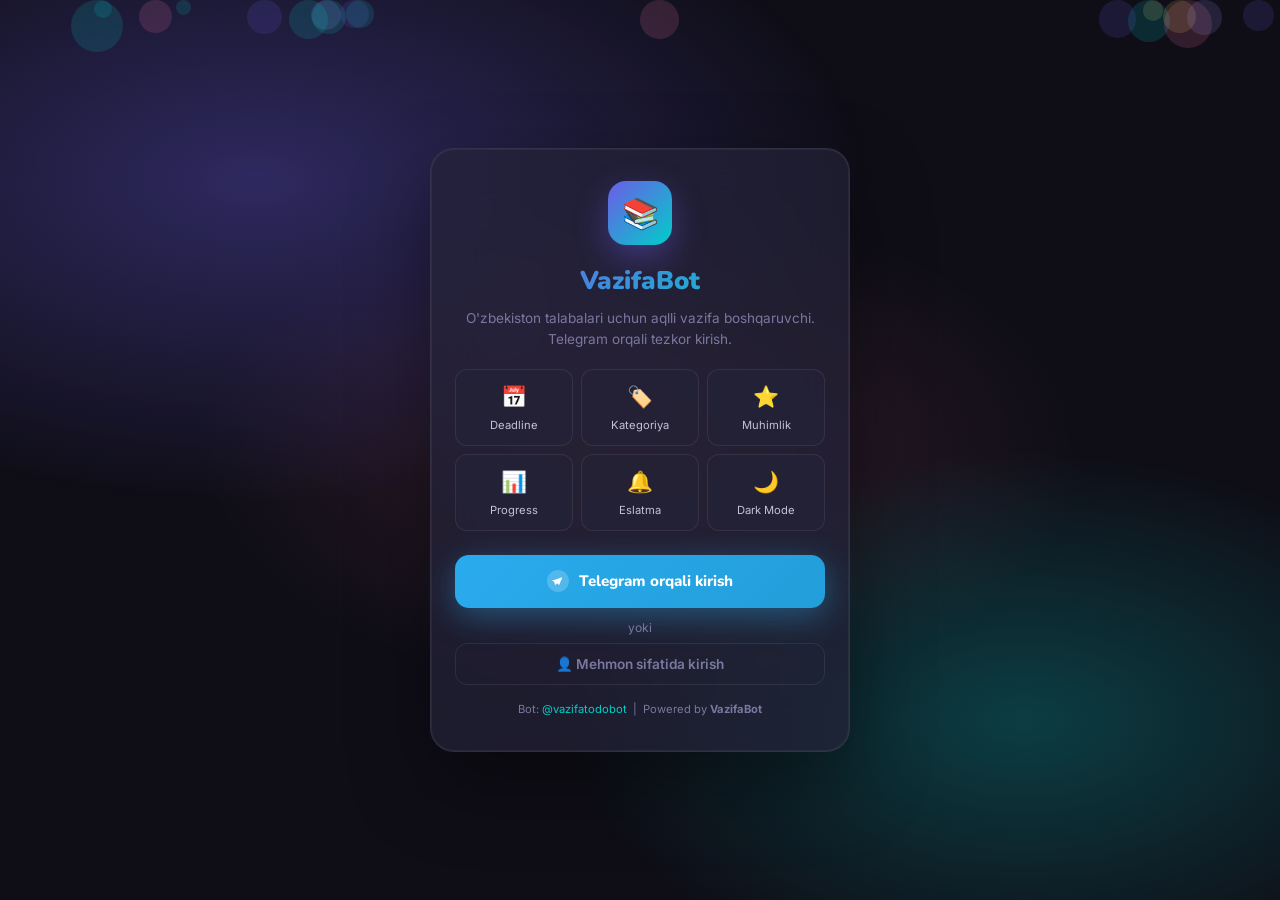
<file: index.html>
<!DOCTYPE html>
<html lang="uz">
<head>
  <meta charset="UTF-8" />
  <meta name="viewport" content="width=device-width, initial-scale=1.0, maximum-scale=1.0, user-scalable=no" />
  <title>VazifaBot – Talaba To-Do List</title>
  <meta name="description" content="O'zbekiston talabalari uchun aqlli vazifa boshqaruvchi. Telegram orqali kiring va vazifalaringizni boshqaring." />
  <link rel="preconnect" href="https://fonts.googleapis.com" />
  <link rel="preconnect" href="https://fonts.gstatic.com" crossorigin />
  <link href="https://fonts.googleapis.com/css2?family=Inter:wght@300;400;500;600;700;800&family=Nunito:wght@400;600;700;800;900&display=swap" rel="stylesheet" />
  <!-- Telegram WebApp SDK -->
  <script src="https://telegram.org/js/telegram-web-app.js"></script>
  <link rel="stylesheet" href="style.css" />
  <style>
    /* ---- LOGIN PAGE SPECIFIC ---- */
    body.login-page {
      min-height: 100vh;
      min-height: 100dvh;
      display: flex;
      align-items: center;
      justify-content: center;
      background: var(--bg-main);
      position: relative;
      overflow-x: hidden;
      overflow-y: auto;
      padding: 16px;
    }
    body.login-page::before {
      content: '';
      position: fixed;
      inset: 0;
      background:
        radial-gradient(ellipse 80% 60% at 20% 20%, rgba(108,92,231,0.35) 0%, transparent 60%),
        radial-gradient(ellipse 60% 50% at 80% 80%, rgba(0,206,201,0.25) 0%, transparent 60%),
        radial-gradient(ellipse 50% 40% at 50% 50%, rgba(253,121,168,0.15) 0%, transparent 70%);
      pointer-events: none;
      z-index: 0;
    }

    .floating-particles {
      position: fixed;
      inset: 0;
      pointer-events: none;
      z-index: 0;
      overflow: hidden;
    }
    .particle {
      position: absolute;
      border-radius: 50%;
      opacity: 0.15;
      animation: floatUp linear infinite;
    }

    @keyframes floatUp {
      0%   { transform: translateY(100vh) scale(0); opacity: 0; }
      10%  { opacity: 0.15; }
      90%  { opacity: 0.1; }
      100% { transform: translateY(-10vh) scale(1); opacity: 0; }
    }

    .login-card {
      position: relative;
      z-index: 1;
      background: var(--glass-bg);
      backdrop-filter: blur(24px);
      -webkit-backdrop-filter: blur(24px);
      border: 1px solid var(--glass-border);
      border-radius: 24px;
      padding: 32px 24px;
      width: 100%;
      max-width: 420px;
      text-align: center;
      box-shadow: 0 32px 80px rgba(0,0,0,0.4), 0 0 0 1px rgba(255,255,255,0.05) inset;
      animation: cardIn 0.8s cubic-bezier(0.34, 1.56, 0.64, 1) both;
    }

    @keyframes cardIn {
      from { opacity: 0; transform: translateY(40px) scale(0.95); }
      to   { opacity: 1; transform: translateY(0) scale(1); }
    }

    .login-logo {
      width: 64px;
      height: 64px;
      border-radius: 18px;
      background: linear-gradient(135deg, var(--primary), var(--accent));
      display: flex;
      align-items: center;
      justify-content: center;
      font-size: 30px;
      margin: 0 auto 16px;
      box-shadow: 0 12px 32px rgba(108,92,231,0.4);
      animation: logoPulse 3s ease-in-out infinite;
    }
    @keyframes logoPulse {
      0%,100% { box-shadow: 0 12px 32px rgba(108,92,231,0.4); }
      50%      { box-shadow: 0 12px 48px rgba(108,92,231,0.7); }
    }

    .login-title {
      font-family: 'Nunito', sans-serif;
      font-size: 1.6rem;
      font-weight: 900;
      background: linear-gradient(135deg, var(--primary), var(--accent));
      -webkit-background-clip: text;
      -webkit-text-fill-color: transparent;
      background-clip: text;
      margin-bottom: 6px;
    }
    .login-subtitle {
      color: var(--text-muted);
      font-size: 0.85rem;
      line-height: 1.5;
      margin-bottom: 20px;
    }

    .features-grid {
      display: grid;
      grid-template-columns: 1fr 1fr 1fr;
      gap: 8px;
      margin-bottom: 24px;
    }
    .feature-item {
      background: var(--glass-bg);
      border: 1px solid var(--glass-border);
      border-radius: 12px;
      padding: 10px 6px;
      font-size: 0.7rem;
      color: var(--text-secondary);
      display: flex;
      flex-direction: column;
      align-items: center;
      gap: 4px;
      text-align: center;
      transition: all 0.3s ease;
    }
    .feature-item:hover {
      border-color: var(--primary);
      color: var(--text-primary);
      transform: translateY(-2px);
    }
    .feature-icon { font-size: 1.3rem; }

    .telegram-btn {
      display: flex;
      align-items: center;
      justify-content: center;
      gap: 10px;
      width: 100%;
      padding: 14px 24px;
      background: linear-gradient(135deg, #2AABEE, #229ED9);
      color: white;
      font-family: 'Nunito', sans-serif;
      font-size: 0.95rem;
      font-weight: 800;
      border: none;
      border-radius: 14px;
      cursor: pointer;
      text-decoration: none;
      transition: all 0.3s cubic-bezier(0.34, 1.56, 0.64, 1);
      box-shadow: 0 8px 32px rgba(42,171,238,0.4);
      margin-bottom: 10px;
    }
    .telegram-btn:hover {
      transform: translateY(-3px) scale(1.02);
      box-shadow: 0 16px 48px rgba(42,171,238,0.5);
    }
    .telegram-btn:active { transform: scale(0.98); }

    .telegram-icon {
      width: 22px;
      height: 22px;
    }

    .demo-btn {
      display: flex;
      align-items: center;
      justify-content: center;
      gap: 8px;
      width: 100%;
      padding: 12px 20px;
      background: transparent;
      color: var(--text-muted);
      font-size: 0.85rem;
      font-weight: 600;
      border: 1px solid var(--glass-border);
      border-radius: 12px;
      cursor: pointer;
      transition: all 0.3s ease;
    }
    .demo-btn:hover {
      border-color: var(--primary);
      color: var(--primary);
      background: rgba(108,92,231,0.1);
    }

    .already-logged {
      display: none;
      flex-direction: column;
      align-items: center;
      gap: 10px;
    }
    .user-avatar {
      width: 56px;
      height: 56px;
      border-radius: 50%;
      background: linear-gradient(135deg, var(--primary), var(--accent));
      display: flex;
      align-items: center;
      justify-content: center;
      font-size: 1.5rem;
      font-weight: 800;
      color: white;
      margin: 0 auto 6px;
    }
    .welcome-text {
      font-size: 1rem;
      font-weight: 700;
      color: var(--text-primary);
    }
    .enter-btn {
      display: flex;
      align-items: center;
      justify-content: center;
      gap: 10px;
      width: 100%;
      padding: 14px 24px;
      background: linear-gradient(135deg, var(--primary), var(--accent));
      color: white;
      font-family: 'Nunito', sans-serif;
      font-size: 0.95rem;
      font-weight: 800;
      border: none;
      border-radius: 14px;
      cursor: pointer;
      transition: all 0.3s cubic-bezier(0.34, 1.56, 0.64, 1);
      box-shadow: 0 8px 32px rgba(108,92,231,0.4);
    }
    .enter-btn:hover {
      transform: translateY(-3px) scale(1.02);
      box-shadow: 0 16px 48px rgba(108,92,231,0.5);
    }

    .divider {
      text-align: center;
      color: var(--text-muted);
      font-size: 0.75rem;
      margin: 6px 0;
    }

    .footer-text {
      margin-top: 16px;
      font-size: 0.7rem;
      color: var(--text-muted);
    }
    .footer-text a { color: var(--accent); text-decoration: none; }

    /* Auto-login loading state */
    .auto-login-state {
      display: none;
      flex-direction: column;
      align-items: center;
      gap: 16px;
      padding: 20px 0;
    }
    .auto-login-state.show { display: flex; }
    .spinner {
      width: 48px; height: 48px;
      border: 4px solid var(--glass-border);
      border-top-color: var(--primary);
      border-radius: 50%;
      animation: spin 0.8s linear infinite;
    }
    @keyframes spin { to { transform: rotate(360deg); } }
    .auto-login-text {
      font-size: 0.9rem;
      color: var(--text-muted);
      font-weight: 500;
    }
  </style>
</head>
<body class="login-page">

  <!-- Floating particles -->
  <div class="floating-particles" id="particles"></div>

  <div class="login-card">
    <!-- Logo -->
    <div class="login-logo">📚</div>

    <!-- Auto-login (Telegram WebApp) -->
    <div class="auto-login-state" id="autoLoginState">
      <div class="spinner"></div>
      <div class="auto-login-text">Telegram orqali kirilmoqda...</div>
    </div>

    <!-- Auth section - not logged in -->
    <div id="authSection">
      <h1 class="login-title">VazifaBot</h1>
      <p class="login-subtitle">O'zbekiston talabalari uchun aqlli vazifa boshqaruvchi.<br/>Telegram orqali tezkor kirish.</p>

      <!-- Features grid -->
      <div class="features-grid">
        <div class="feature-item"><span class="feature-icon">📅</span> Deadline</div>
        <div class="feature-item"><span class="feature-icon">🏷️</span> Kategoriya</div>
        <div class="feature-item"><span class="feature-icon">⭐</span> Muhimlik</div>
        <div class="feature-item"><span class="feature-icon">📊</span> Progress</div>
        <div class="feature-item"><span class="feature-icon">🔔</span> Eslatma</div>
        <div class="feature-item"><span class="feature-icon">🌙</span> Dark Mode</div>
      </div>

      <!-- Telegram login button -->
      <a href="https://t.me/vazifatodobot?start=webapp" id="telegramBtn" class="telegram-btn" target="_blank">
        <svg class="telegram-icon" viewBox="0 0 48 48" fill="none" xmlns="http://www.w3.org/2000/svg">
          <path d="M24 0C10.745 0 0 10.745 0 24s10.745 24 24 24 24-10.745 24-24S37.255 0 24 0z" fill="white" fill-opacity="0.2"/>
          <path d="M10.5 23.5l5.5 2 2.5 7.5 3-4 5 3.5 7-16.5-23 7.5z" fill="white"/>
          <path d="M16 25.5l1.5 7.5 2.5-4.5" fill="white" fill-opacity="0.7"/>
        </svg>
        Telegram orqali kirish
      </a>

      <div class="divider">yoki</div>

      <button class="demo-btn" onclick="enterAsGuest()">
        👤 Mehmon sifatida kirish
      </button>
    </div>

    <!-- Already logged in section -->
    <div class="already-logged" id="loggedSection">
      <div class="user-avatar" id="userAvatar">👤</div>
      <div class="welcome-text">Xush kelibsiz, <span id="userName">Foydalanuvchi</span>!</div>
      <p class="login-subtitle" style="margin-bottom:12px;">Vazifalaringiz tayyor ✨</p>
      <button class="enter-btn" onclick="goToApp()">
        🚀 Ilovaga kirish
      </button>
      <button class="demo-btn" onclick="logout()" style="margin-top:6px;">🚪 Chiqish</button>
    </div>

    <p class="footer-text">
      Bot: <a href="https://t.me/vazifatodobot" target="_blank">@vazifatodobot</a> &nbsp;|&nbsp;
      Powered by <strong>VazifaBot</strong>
    </p>
  </div>

  <script>
    // ---- Particles (fewer on mobile) ----
    const container = document.getElementById('particles');
    const colors = ['#6C5CE7','#00CEC9','#FD79A8','#FDCB6E','#A29BFE'];
    const count = window.innerWidth < 500 ? 8 : 18;
    for (let i = 0; i < count; i++) {
      const p = document.createElement('div');
      p.classList.add('particle');
      const size = Math.random() * 40 + 15;
      p.style.cssText = `
        width:${size}px; height:${size}px;
        left:${Math.random()*100}%;
        background:${colors[Math.floor(Math.random()*colors.length)]};
        animation-duration:${Math.random()*15+10}s;
        animation-delay:${Math.random()*-20}s;
      `;
      container.appendChild(p);
    }

    // ========================================
    // 1. TELEGRAM WEBAPP AUTO-LOGIN
    // ========================================
    const tgApp = window.Telegram?.WebApp;
    if (tgApp) {
      tgApp.ready();
      tgApp.expand(); // Telegram oynasini to'liq ochish

      const tgUser = tgApp.initDataUnsafe?.user;
      if (tgUser && tgUser.id) {
        // Telegram ichidan ochilgan — avtomatik kirish
        document.getElementById('authSection').style.display = 'none';
        document.getElementById('autoLoginState').classList.add('show');

        const user = {
          tid: String(tgUser.id),
          name: tgUser.first_name || 'Foydalanuvchi',
          photo: tgUser.photo_url || '',
          loginTime: Date.now(),
          isTelegram: true
        };
        localStorage.setItem('vzb_user', JSON.stringify(user));

        // 1 soniya kutib app.html ga o'tish
        setTimeout(() => { window.location.href = 'app.html'; }, 800);
      }
    }

    // ========================================
    // 2. URL PARAMS (bot havolasi orqali)
    // ========================================
    const params = new URLSearchParams(window.location.search);
    const tid  = params.get('tid');
    const name = params.get('name');
    const photo = params.get('photo');

    if (tid && name) {
      const user = { tid, name: decodeURIComponent(name), photo: photo || '', loginTime: Date.now() };
      localStorage.setItem('vzb_user', JSON.stringify(user));
      window.history.replaceState({}, document.title, window.location.pathname);
      // Avtomatik ilovaga o'tish
      window.location.href = 'app.html';
    }

    // ========================================
    // 3. LOCALSTORAGE CHECK (oldindan kirgan)
    // ========================================
    function checkAuth() {
      const raw = localStorage.getItem('vzb_user');
      if (!raw) return;
      const user = JSON.parse(raw);
      document.getElementById('authSection').style.display = 'none';
      const ls = document.getElementById('loggedSection');
      ls.style.display = 'flex';
      document.getElementById('userName').textContent = user.name;
      const av = document.getElementById('userAvatar');
      if (user.photo) {
        av.style.backgroundImage = `url(${user.photo})`;
        av.style.backgroundSize = 'cover';
        av.textContent = '';
      } else {
        av.textContent = user.name.charAt(0).toUpperCase();
      }
    }
    checkAuth();

    function goToApp() { window.location.href = 'app.html'; }

    function enterAsGuest() {
      const user = { tid: 'guest_' + Date.now(), name: 'Mehmon', photo: '', loginTime: Date.now(), isGuest: true };
      localStorage.setItem('vzb_user', JSON.stringify(user));
      window.location.href = 'app.html';
    }

    function logout() {
      localStorage.removeItem('vzb_user');
      document.getElementById('authSection').style.display = 'block';
      document.getElementById('loggedSection').style.display = 'none';
    }
  </script>
</body>
</html>
</file>
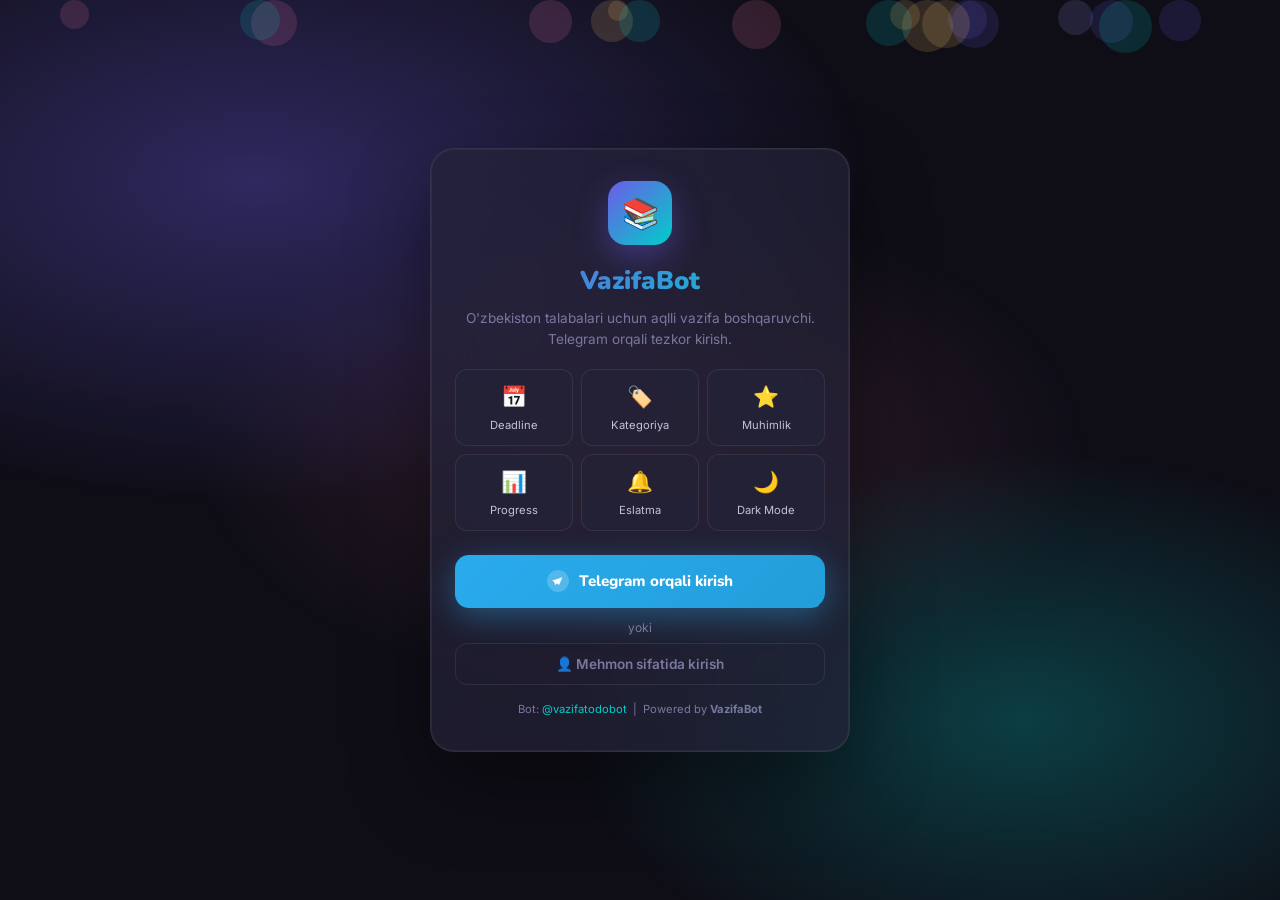
<file: app.html>
<!DOCTYPE html>
<html lang="uz">
<head>
  <meta charset="UTF-8" />
  <meta name="viewport" content="width=device-width, initial-scale=1.0" />
  <title>VazifaBot – Mening Vazifalarim</title>
  <meta name="description" content="Vazifalaringizni boshqaring: deadline, kategoriya, progress va ko'proq." />
  <link rel="preconnect" href="https://fonts.googleapis.com" />
  <link rel="preconnect" href="https://fonts.gstatic.com" crossorigin />
  <link href="https://fonts.googleapis.com/css2?family=Inter:wght@300;400;500;600;700;800&family=Nunito:wght@400;600;700;800;900&display=swap" rel="stylesheet" />
  <link rel="stylesheet" href="style.css" />
  <link rel="stylesheet" href="app.css" />
</head>
<body>

<!-- ===== SIDEBAR ===== -->
<aside class="sidebar" id="sidebar" aria-label="Yon panel">
  <div class="sidebar-header">
    <div class="brand">
      <div class="brand-icon">📚</div>
      <div class="brand-text">
        <span class="brand-name">VazifaBot</span>
        <span class="brand-tagline">Talaba yordamchi</span>
      </div>
    </div>
    <button class="sidebar-close" id="sidebarClose" aria-label="Yopish">✕</button>
  </div>

  <!-- User info -->
  <div class="sidebar-user" id="sidebarUser">
    <div class="sidebar-avatar" id="sidebarAvatar">👤</div>
    <div class="sidebar-user-info">
      <div class="sidebar-user-name" id="sidebarName">Foydalanuvchi</div>
      <div class="sidebar-user-id" id="sidebarTid"></div>
    </div>
  </div>

  <!-- Filter by category -->
  <div class="sidebar-section">
    <div class="sidebar-section-title">📂 Kategoriyalar</div>
    <div class="cat-filter-list" id="catFilterList">
      <button class="cat-filter-btn active" data-cat="all" id="catAll">🔷 Hammasi</button>
      <button class="cat-filter-btn" data-cat="dars" id="catDars">📖 Dars</button>
      <button class="cat-filter-btn" data-cat="uyvazifa" id="catUyVazifa">📝 Uy vazifasi</button>
      <button class="cat-filter-btn" data-cat="imtihon" id="catImtihon">📋 Imtihon</button>
      <button class="cat-filter-btn" data-cat="loyiha" id="catLoyiha">💡 Loyiha</button>
      <button class="cat-filter-btn" data-cat="kitob" id="catKitob">📚 Kitob</button>
      <button class="cat-filter-btn" data-cat="shaxsiy" id="catShaxsiy">😊 Shaxsiy</button>
    </div>
  </div>

  <!-- Stats -->
  <div class="sidebar-section">
    <div class="sidebar-section-title">📊 Statistika</div>
    <div class="stats-grid">
      <div class="stat-box">
        <div class="stat-num" id="statTotal">0</div>
        <div class="stat-label">Jami</div>
      </div>
      <div class="stat-box stat-done">
        <div class="stat-num" id="statDone">0</div>
        <div class="stat-label">Bajarildi</div>
      </div>
      <div class="stat-box stat-pending">
        <div class="stat-num" id="statPending">0</div>
        <div class="stat-label">Kutmoqda</div>
      </div>
      <div class="stat-box stat-overdue">
        <div class="stat-num" id="statOverdue">0</div>
        <div class="stat-label">Muddati o'tgan</div>
      </div>
    </div>
  </div>

  <!-- Settings -->
  <div class="sidebar-section">
    <div class="sidebar-section-title">⚙️ Sozlamalar</div>
    <div class="setting-row">
      <span>🌙 Tungi rejim</span>
      <label class="toggle" for="darkToggle">
        <input type="checkbox" id="darkToggle" />
        <span class="toggle-slider"></span>
      </label>
    </div>
    <div class="setting-row">
      <span>🔔 Eslatmalar</span>
      <label class="toggle" for="notifToggle">
        <input type="checkbox" id="notifToggle" />
        <span class="toggle-slider"></span>
      </label>
    </div>
    <div class="setting-row">
      <span>🎨 Rang tanlash</span>
      <div class="color-swatches" id="colorSwatches">
        <button class="swatch active" data-color="#6C5CE7" style="background:#6C5CE7" aria-label="Binafsha"></button>
        <button class="swatch" data-color="#00CEC9" style="background:#00CEC9" aria-label="Ko'k-yashil"></button>
        <button class="swatch" data-color="#FD79A8" style="background:#FD79A8" aria-label="Pushti"></button>
        <button class="swatch" data-color="#FDCB6E" style="background:#FDCB6E" aria-label="Sariq"></button>
        <button class="swatch" data-color="#00B894" style="background:#00B894" aria-label="Yashil"></button>
      </div>
    </div>
  </div>

  <!-- Actions -->
  <div class="sidebar-section sidebar-actions">
    <button class="action-btn danger" id="clearCompletedBtn">
      🧹 Bajarilganlarni tozalash
    </button>
    <button class="action-btn" id="exportBtn">
      📤 Export (JSON)
    </button>
    <a href="index.html" class="action-btn logout-btn" id="logoutBtn">
      🚪 Chiqish
    </a>
  </div>
</aside>

<!-- ===== OVERLAY ===== -->
<div class="sidebar-overlay" id="sidebarOverlay"></div>

<!-- ===== MAIN ===== -->
<main class="main-wrap">

  <!-- Top bar -->
  <header class="topbar" id="topbar">
    <div class="topbar-left">
      <button class="menu-btn" id="menuBtn" aria-label="Menyu">
        <span></span><span></span><span></span>
      </button>
      <div class="topbar-title">
        <span class="greeting" id="greeting">Assalomu alaykum</span>
        <span class="topbar-name" id="topbarName">👋</span>
      </div>
    </div>
    <div class="topbar-right">
      <button class="icon-btn" id="searchToggleBtn" aria-label="Qidiruv" title="Qidiruv">🔍</button>
      <button class="icon-btn" id="notifBtn" aria-label="Eslatma" title="Eslatma so'rash">🔔</button>
      <div class="topbar-avatar" id="topbarAvatar">👤</div>
    </div>
  </header>

  <!-- Search bar -->
  <div class="search-bar-wrap" id="searchBarWrap">
    <div class="search-bar">
      <span class="search-icon">🔍</span>
      <input type="text" id="searchInput" placeholder="Vazifa qidirish..." aria-label="Qidiruv" />
      <button class="search-clear" id="searchClear" aria-label="Tozalash">✕</button>
    </div>
  </div>

  <!-- Global progress -->
  <div class="global-progress-wrap" id="globalProgressWrap">
    <div class="global-progress-header">
      <span class="gp-label">Umumiy progress</span>
      <span class="gp-percent" id="gpPercent">0%</span>
    </div>
    <div class="global-progress-bar">
      <div class="global-progress-fill" id="gpFill" style="width:0%"></div>
    </div>
  </div>

  <!-- Add task section -->
  <section class="add-task-section" aria-label="Yangi vazifa qo'shish">
    <div class="add-task-card">
      <div class="add-task-main">
        <input
          type="text"
          id="taskInput"
          placeholder="Yangi vazifa qo'shing... (Enter yoki ➕)"
          aria-label="Vazifa matni"
          maxlength="300"
          autocomplete="off"
        />
        <button class="add-btn" id="addBtn" aria-label="Qo'shish">
          <span class="add-btn-icon">➕</span>
          <span class="add-btn-text">Qo'shish</span>
        </button>
      </div>

      <!-- Extended options (collapsed by default) -->
      <div class="task-options" id="taskOptions">
        <button class="options-toggle" id="optionsToggle" aria-expanded="false">
          ⚙️ Qo'shimcha imkoniyatlar <span class="options-arrow">▼</span>
        </button>
        <div class="options-body" id="optionsBody">
          <div class="options-row">
            <!-- Category -->
            <div class="option-group">
              <label class="option-label" for="taskCategory">🏷️ Kategoriya</label>
              <select id="taskCategory" class="option-select">
                <option value="dars">📖 Dars</option>
                <option value="uyvazifa">📝 Uy vazifasi</option>
                <option value="imtihon">📋 Imtihon</option>
                <option value="loyiha">💡 Loyiha</option>
                <option value="kitob">📚 Kitob</option>
                <option value="shaxsiy">😊 Shaxsiy</option>
              </select>
            </div>

            <!-- Priority stars -->
            <div class="option-group">
              <label class="option-label">⭐ Muhimlik</label>
              <div class="star-picker" id="starPicker" role="group" aria-label="Muhimlik darajasi">
                <button class="star" data-val="1" aria-label="1 yulduz">★</button>
                <button class="star" data-val="2" aria-label="2 yulduz">★</button>
                <button class="star" data-val="3" aria-label="3 yulduz">★</button>
                <button class="star" data-val="4" aria-label="4 yulduz">★</button>
                <button class="star" data-val="5" aria-label="5 yulduz">★</button>
              </div>
            </div>

            <!-- Deadline -->
            <div class="option-group">
              <label class="option-label" for="taskDeadline">📅 Muddat (deadline)</label>
              <input type="datetime-local" id="taskDeadline" class="option-input" />
            </div>

            <!-- Reminder -->
            <div class="option-group">
              <label class="option-label" for="taskReminder">🔔 Eslatma vaqti</label>
              <input type="datetime-local" id="taskReminder" class="option-input" />
            </div>

            <!-- Color tag -->
            <div class="option-group">
              <label class="option-label">🎨 Rang</label>
              <div class="task-color-picker" id="taskColorPicker">
                <button class="task-color-swatch active" data-color="" style="background: var(--primary)" aria-label="Standart"></button>
                <button class="task-color-swatch" data-color="#FF6B6B" style="background:#FF6B6B" aria-label="Qizil"></button>
                <button class="task-color-swatch" data-color="#FDCB6E" style="background:#FDCB6E" aria-label="Sariq"></button>
                <button class="task-color-swatch" data-color="#00B894" style="background:#00B894" aria-label="Yashil"></button>
                <button class="task-color-swatch" data-color="#74B9FF" style="background:#74B9FF" aria-label="Ko'k"></button>
                <button class="task-color-swatch" data-color="#FD79A8" style="background:#FD79A8" aria-label="Pushti"></button>
              </div>
            </div>
          </div>
        </div>
      </div>
    </div>
  </section>

  <!-- Filter/Sort bar -->
  <div class="filter-sort-bar">
    <div class="filter-tabs" id="filterTabs" role="tablist">
      <button class="filter-tab active" data-filter="all" role="tab" aria-selected="true">Hammasi</button>
      <button class="filter-tab" data-filter="active" role="tab" aria-selected="false">Faol</button>
      <button class="filter-tab" data-filter="done" role="tab" aria-selected="false">Bajarildi</button>
      <button class="filter-tab" data-filter="overdue" role="tab" aria-selected="false">⚠️ Muddati o'tgan</button>
    </div>
    <div class="sort-wrap">
      <label class="sr-only" for="sortSelect">Saralash</label>
      <select id="sortSelect" class="sort-select" aria-label="Saralash">
        <option value="newest">🕒 Yangi avval</option>
        <option value="oldest">📅 Eski avval</option>
        <option value="deadline">⏰ Muddat bo'yicha</option>
        <option value="priority">⭐ Muhimlik bo'yicha</option>
        <option value="alpha">🔤 Alifbo bo'yicha</option>
      </select>
    </div>
  </div>

  <!-- Task list -->
  <section class="task-list-section" aria-label="Vazifalar ro'yxati">
    <div id="taskList" class="task-list"></div>

    <!-- Empty state -->
    <div id="emptyState" class="empty-state hidden">
      <div class="empty-illustration">📭</div>
      <h3 class="empty-title">Hozircha vazifa yo'q</h3>
      <p class="empty-subtitle">Yuqoridagi maydondan birinchi vazifangizni qo'shing!</p>
    </div>

    <!-- No results state -->
    <div id="noResultsState" class="empty-state hidden">
      <div class="empty-illustration">🔍</div>
      <h3 class="empty-title">Natija topilmadi</h3>
      <p class="empty-subtitle">Boshqa kalit so'z bilan qidiring</p>
    </div>
  </section>

</main>

<!-- ===== EDIT MODAL ===== -->
<div class="modal-overlay hidden" id="editModal" role="dialog" aria-modal="true" aria-labelledby="editModalTitle">
  <div class="modal-card" id="editModalCard">
    <div class="modal-header">
      <h2 class="modal-title" id="editModalTitle">✏️ Vazifani tahrirlash</h2>
      <button class="modal-close" id="editModalClose" aria-label="Yopish">✕</button>
    </div>
    <div class="modal-body">
      <div class="form-group">
        <label class="form-label" for="editTaskText">Vazifa matni</label>
        <textarea id="editTaskText" class="form-textarea" rows="3" maxlength="300" placeholder="Vazifa matni..."></textarea>
        <div class="char-count"><span id="editCharCount">0</span>/300</div>
      </div>
      <div class="form-row">
        <div class="form-group">
          <label class="form-label" for="editCategory">Kategoriya</label>
          <select id="editCategory" class="form-select">
            <option value="dars">📖 Dars</option>
            <option value="uyvazifa">📝 Uy vazifasi</option>
            <option value="imtihon">📋 Imtihon</option>
            <option value="loyiha">💡 Loyiha</option>
            <option value="kitob">📚 Kitob</option>
            <option value="shaxsiy">😊 Shaxsiy</option>
          </select>
        </div>
        <div class="form-group">
          <label class="form-label">Muhimlik</label>
          <div class="star-picker" id="editStarPicker" role="group" aria-label="Muhimlik darajasi">
            <button class="star" data-val="1">★</button>
            <button class="star" data-val="2">★</button>
            <button class="star" data-val="3">★</button>
            <button class="star" data-val="4">★</button>
            <button class="star" data-val="5">★</button>
          </div>
        </div>
      </div>
      <div class="form-row">
        <div class="form-group">
          <label class="form-label" for="editDeadline">📅 Muddat</label>
          <input type="datetime-local" id="editDeadline" class="form-input" />
        </div>
        <div class="form-group">
          <label class="form-label" for="editReminder">🔔 Eslatma</label>
          <input type="datetime-local" id="editReminder" class="form-input" />
        </div>
      </div>
      <div class="form-group">
        <label class="form-label">Rang</label>
        <div class="task-color-picker" id="editColorPicker">
          <button class="task-color-swatch active" data-color="" style="background: var(--primary)" aria-label="Standart"></button>
          <button class="task-color-swatch" data-color="#FF6B6B" style="background:#FF6B6B" aria-label="Qizil"></button>
          <button class="task-color-swatch" data-color="#FDCB6E" style="background:#FDCB6E" aria-label="Sariq"></button>
          <button class="task-color-swatch" data-color="#00B894" style="background:#00B894" aria-label="Yashil"></button>
          <button class="task-color-swatch" data-color="#74B9FF" style="background:#74B9FF" aria-label="Ko'k"></button>
          <button class="task-color-swatch" data-color="#FD79A8" style="background:#FD79A8" aria-label="Pushti"></button>
        </div>
      </div>
    </div>
    <div class="modal-footer">
      <button class="btn btn-ghost" id="editCancelBtn">Bekor qilish</button>
      <button class="btn btn-primary" id="editSaveBtn">💾 Saqlash</button>
    </div>
  </div>
</div>

<!-- ===== TOAST CONTAINER ===== -->
<div id="toastContainer" aria-live="polite" aria-atomic="true"></div>

<!-- ===== CONFETTI CONTAINER ===== -->
<div id="confettiContainer" aria-hidden="true"></div>

<script src="app.js"></script>
</body>
</html>
</file>
<file: style.css>
/* =============================================
   VazifaBot – Global Design System
   ============================================= */

/* Google Fonts already loaded in HTML */

/* ---- CSS Variables ---- */
:root {
  /* Brand colors */
  --primary:       #6C5CE7;
  --primary-light: #A29BFE;
  --primary-dark:  #4A3DB8;
  --accent:        #00CEC9;
  --accent-warm:   #FDCB6E;
  --danger:        #FF6B6B;
  --success:       #00B894;
  --warning:       #FFA040;

  /* Dark mode (default) */
  --bg-main:        #0F0E17;
  --bg-card:        #1A1928;
  --bg-surface:     #242338;
  --bg-hover:       #2E2C47;
  --glass-bg:       rgba(36, 35, 56, 0.7);
  --glass-border:   rgba(255, 255, 255, 0.08);

  --text-primary:   #FFFFFE;
  --text-secondary: #C4C2D4;
  --text-muted:     #7B78A0;

  --shadow-sm:  0 2px 8px rgba(0,0,0,0.3);
  --shadow-md:  0 8px 24px rgba(0,0,0,0.4);
  --shadow-lg:  0 20px 60px rgba(0,0,0,0.5);

  --radius-sm:  8px;
  --radius-md:  16px;
  --radius-lg:  24px;
  --radius-xl:  32px;

  --transition: 0.25s cubic-bezier(0.4, 0, 0.2, 1);
  --bounce:     0.4s cubic-bezier(0.34, 1.56, 0.64, 1);
}

/* ---- Light mode ---- */
body.light-mode {
  --bg-main:      #F4F3FA;
  --bg-card:      #FFFFFF;
  --bg-surface:   #EEEDF8;
  --bg-hover:     #E5E4F5;
  --glass-bg:     rgba(255, 255, 255, 0.8);
  --glass-border: rgba(108, 92, 231, 0.15);

  --text-primary:   #1A1928;
  --text-secondary: #4A4870;
  --text-muted:     #8A88A8;

  --shadow-sm: 0 2px 8px rgba(108,92,231,0.08);
  --shadow-md: 0 8px 24px rgba(108,92,231,0.12);
  --shadow-lg: 0 20px 60px rgba(108,92,231,0.15);
}

/* ---- Reset & Base ---- */
*, *::before, *::after { box-sizing: border-box; margin: 0; padding: 0; }

html { scroll-behavior: smooth; }

body {
  font-family: 'Inter', system-ui, sans-serif;
  background: var(--bg-main);
  color: var(--text-primary);
  line-height: 1.6;
  transition: background var(--transition), color var(--transition);
  -webkit-font-smoothing: antialiased;
}

/* ---- Scrollbar ---- */
::-webkit-scrollbar { width: 6px; }
::-webkit-scrollbar-track { background: var(--bg-main); }
::-webkit-scrollbar-thumb {
  background: var(--primary);
  border-radius: 99px;
}

/* ---- Focus outline ---- */
:focus-visible {
  outline: 2px solid var(--primary);
  outline-offset: 2px;
  border-radius: var(--radius-sm);
}

/* ---- Utility ---- */
.hidden { display: none !important; }
.sr-only {
  position: absolute; width: 1px; height: 1px;
  padding: 0; overflow: hidden; clip: rect(0,0,0,0); border: 0;
}

/* ---- Animations ---- */
@keyframes slideInUp {
  from { opacity: 0; transform: translateY(20px); }
  to   { opacity: 1; transform: translateY(0); }
}
@keyframes slideInDown {
  from { opacity: 0; transform: translateY(-20px); }
  to   { opacity: 1; transform: translateY(0); }
}
@keyframes fadeIn {
  from { opacity: 0; }
  to   { opacity: 1; }
}
@keyframes scaleIn {
  from { opacity: 0; transform: scale(0.8); }
  to   { opacity: 1; transform: scale(1); }
}
@keyframes shake {
  0%,100% { transform: translateX(0); }
  20%,60%  { transform: translateX(-6px); }
  40%,80%  { transform: translateX(6px); }
}
@keyframes checkPop {
  0%  { transform: scale(0.6); }
  60% { transform: scale(1.2); }
  100%{ transform: scale(1); }
}
@keyframes progressFill {
  from { width: 0%; }
}
@keyframes ripple {
  to { transform: scale(4); opacity: 0; }
}
@keyframes confettiFall {
  to { transform: translateY(60px) rotate(360deg); opacity: 0; }
}

/* ---- Button base ---- */
button {
  font-family: 'Inter', sans-serif;
  cursor: pointer;
  border: none;
  outline: none;
  transition: all var(--transition);
}
button:disabled { opacity: 0.5; cursor: not-allowed; }

/* ---- Input base ---- */
input, textarea, select {
  font-family: 'Inter', sans-serif;
  font-size: 1rem;
  border: none;
  outline: none;
  background: transparent;
  color: var(--text-primary);
  transition: all var(--transition);
}
input::placeholder, textarea::placeholder { color: var(--text-muted); }
</file>
<file: app.css>
/* =============================================
   VazifaBot – App Styles
   ============================================= */

/* ---- Layout ---- */
.main-wrap {
  margin-left: 0;
  min-height: 100vh;
  padding: 0 0 80px;
  transition: margin-left 0.3s ease;
}

/* ---- Sidebar ---- */
.sidebar {
  position: fixed;
  top: 0; left: -320px;
  width: 300px;
  height: 100vh;
  background: var(--bg-card);
  border-right: 1px solid var(--glass-border);
  z-index: 1000;
  display: flex;
  flex-direction: column;
  overflow-y: auto;
  transition: left 0.35s cubic-bezier(0.4,0,0.2,1);
  box-shadow: var(--shadow-lg);
}
.sidebar.open { left: 0; }

.sidebar-overlay {
  position: fixed; inset: 0;
  background: rgba(0,0,0,0.5);
  z-index: 999;
  opacity: 0; pointer-events: none;
  transition: opacity 0.3s ease;
}
.sidebar-overlay.show { opacity: 1; pointer-events: all; }

.sidebar-header {
  display: flex; align-items: center; justify-content: space-between;
  padding: 24px 20px 16px;
  border-bottom: 1px solid var(--glass-border);
}
.brand { display: flex; align-items: center; gap: 12px; }
.brand-icon {
  width: 44px; height: 44px;
  background: linear-gradient(135deg, var(--primary), var(--accent));
  border-radius: 14px;
  display: flex; align-items: center; justify-content: center;
  font-size: 22px;
}
.brand-name { font-family: 'Nunito',sans-serif; font-weight: 900; font-size: 1.1rem; display: block; }
.brand-tagline { font-size: 0.72rem; color: var(--text-muted); display: block; }
.sidebar-close {
  background: var(--bg-surface); border: none;
  width: 32px; height: 32px; border-radius: 8px;
  font-size: 0.9rem; color: var(--text-muted);
  display: flex; align-items: center; justify-content: center;
  transition: all 0.2s;
}
.sidebar-close:hover { background: var(--danger); color: white; }

.sidebar-user {
  display: flex; align-items: center; gap: 12px;
  padding: 16px 20px;
  background: var(--bg-surface);
  margin: 12px;
  border-radius: var(--radius-md);
}
.sidebar-avatar {
  width: 46px; height: 46px; border-radius: 50%;
  background: linear-gradient(135deg, var(--primary), var(--accent));
  display: flex; align-items: center; justify-content: center;
  font-size: 1.3rem; font-weight: 800; color: white;
  background-size: cover; background-position: center;
  flex-shrink: 0;
}
.sidebar-user-name { font-weight: 700; font-size: 0.95rem; }
.sidebar-user-id { font-size: 0.72rem; color: var(--text-muted); margin-top: 2px; }

.sidebar-section { padding: 12px 20px; border-top: 1px solid var(--glass-border); }
.sidebar-section-title {
  font-size: 0.72rem; font-weight: 700;
  text-transform: uppercase; letter-spacing: 0.08em;
  color: var(--text-muted); margin-bottom: 10px;
}

/* Category filter buttons */
.cat-filter-list { display: flex; flex-direction: column; gap: 4px; }
.cat-filter-btn {
  background: transparent; border: none;
  text-align: left; padding: 9px 12px;
  border-radius: var(--radius-sm);
  font-size: 0.88rem; color: var(--text-secondary);
  transition: all 0.2s;
}
.cat-filter-btn:hover { background: var(--bg-hover); color: var(--text-primary); }
.cat-filter-btn.active { background: rgba(108,92,231,0.15); color: var(--primary); font-weight: 600; }

/* Stats */
.stats-grid {
  display: grid; grid-template-columns: 1fr 1fr;
  gap: 8px;
}
.stat-box {
  background: var(--bg-surface);
  border-radius: var(--radius-sm);
  padding: 12px; text-align: center;
}
.stat-num {
  font-family: 'Nunito',sans-serif;
  font-size: 1.6rem; font-weight: 900;
  color: var(--text-primary); line-height: 1;
}
.stat-label { font-size: 0.7rem; color: var(--text-muted); margin-top: 4px; }
.stat-done .stat-num   { color: var(--success); }
.stat-pending .stat-num { color: var(--accent-warm); }
.stat-overdue .stat-num { color: var(--danger); }

/* Settings */
.setting-row {
  display: flex; align-items: center; justify-content: space-between;
  padding: 8px 0; font-size: 0.88rem; color: var(--text-secondary);
}

/* Toggle switch */
.toggle { position: relative; display: inline-block; width: 44px; height: 24px; }
.toggle input { opacity: 0; width: 0; height: 0; }
.toggle-slider {
  position: absolute; inset: 0;
  background: var(--bg-hover);
  border-radius: 99px;
  cursor: pointer;
  transition: 0.3s;
}
.toggle-slider::before {
  content: '';
  position: absolute;
  width: 18px; height: 18px;
  left: 3px; top: 3px;
  background: white;
  border-radius: 50%;
  transition: 0.3s;
}
.toggle input:checked + .toggle-slider { background: var(--primary); }
.toggle input:checked + .toggle-slider::before { transform: translateX(20px); }

/* Color swatches */
.color-swatches, .task-color-picker {
  display: flex; gap: 6px; flex-wrap: wrap; align-items: center;
}
.swatch, .task-color-swatch {
  width: 22px; height: 22px; border-radius: 50%;
  border: 2px solid transparent;
  transition: all 0.2s; cursor: pointer;
  flex-shrink: 0;
}
.swatch.active, .task-color-swatch.active {
  border-color: white;
  transform: scale(1.25);
  box-shadow: 0 0 0 2px var(--primary);
}
.task-color-swatch { width: 26px; height: 26px; }

/* Sidebar actions */
.sidebar-actions { margin-top: auto; display: flex; flex-direction: column; gap: 8px; padding-bottom: 24px; }
.action-btn {
  display: flex; align-items: center; justify-content: center; gap: 8px;
  padding: 11px 16px; border-radius: var(--radius-sm);
  font-size: 0.85rem; font-weight: 600;
  background: var(--bg-surface);
  color: var(--text-secondary);
  border: 1px solid var(--glass-border);
  text-decoration: none; cursor: pointer;
  transition: all 0.2s;
}
.action-btn:hover { background: var(--bg-hover); color: var(--text-primary); }
.action-btn.danger:hover { background: rgba(255,107,107,0.15); color: var(--danger); border-color: var(--danger); }
.logout-btn { display: flex; }

/* ---- Topbar ---- */
.topbar {
  position: sticky; top: 0; z-index: 100;
  display: flex; align-items: center; justify-content: space-between;
  padding: 16px 20px;
  background: var(--bg-main);
  border-bottom: 1px solid var(--glass-border);
  backdrop-filter: blur(12px);
}
.topbar-left, .topbar-right { display: flex; align-items: center; gap: 12px; }
.greeting { font-size: 0.85rem; color: var(--text-muted); }
.topbar-name { font-family: 'Nunito',sans-serif; font-weight: 800; font-size: 1rem; }
.menu-btn {
  width: 40px; height: 40px; border-radius: var(--radius-sm);
  background: var(--bg-surface);
  display: flex; flex-direction: column; align-items: center; justify-content: center;
  gap: 5px; border: none;
}
.menu-btn span {
  display: block; width: 18px; height: 2px;
  background: var(--text-secondary); border-radius: 2px;
  transition: all 0.3s;
}
.menu-btn:hover span { background: var(--primary); }
.icon-btn {
  width: 40px; height: 40px; border-radius: var(--radius-sm);
  background: var(--bg-surface); border: none;
  font-size: 1.1rem; display: flex; align-items: center; justify-content: center;
  transition: all 0.2s;
}
.icon-btn:hover { background: var(--bg-hover); transform: scale(1.1); }
.topbar-avatar {
  width: 36px; height: 36px; border-radius: 50%;
  background: linear-gradient(135deg, var(--primary), var(--accent));
  display: flex; align-items: center; justify-content: center;
  font-size: 1rem; font-weight: 700; color: white;
  cursor: pointer;
  background-size: cover; background-position: center;
}

/* ---- Search bar ---- */
.search-bar-wrap {
  padding: 0 20px;
  max-height: 0; overflow: hidden;
  transition: max-height 0.35s ease, padding 0.35s ease;
}
.search-bar-wrap.open {
  max-height: 80px;
  padding: 12px 20px;
}
.search-bar {
  display: flex; align-items: center; gap: 10px;
  background: var(--bg-surface);
  border: 1px solid var(--glass-border);
  border-radius: var(--radius-md);
  padding: 12px 16px;
}
.search-bar:focus-within { border-color: var(--primary); box-shadow: 0 0 0 3px rgba(108,92,231,0.15); }
.search-icon { font-size: 1rem; }
.search-bar input { flex: 1; font-size: 0.95rem; background: transparent; border: none; color: var(--text-primary); }
.search-clear {
  background: none; border: none; color: var(--text-muted);
  font-size: 0.8rem; padding: 4px; border-radius: 4px;
  transition: color 0.2s;
}
.search-clear:hover { color: var(--danger); }

/* ---- Global progress ---- */
.global-progress-wrap {
  margin: 16px 20px 0;
  background: var(--bg-card);
  border: 1px solid var(--glass-border);
  border-radius: var(--radius-md);
  padding: 16px 20px;
}
.global-progress-header {
  display: flex; justify-content: space-between; align-items: center;
  margin-bottom: 10px;
}
.gp-label { font-size: 0.85rem; color: var(--text-muted); font-weight: 500; }
.gp-percent { font-family: 'Nunito',sans-serif; font-weight: 900; font-size: 1.1rem; color: var(--primary); }
.global-progress-bar {
  height: 8px; background: var(--bg-surface);
  border-radius: 99px; overflow: hidden;
}
.global-progress-fill {
  height: 100%;
  background: linear-gradient(90deg, var(--primary), var(--accent));
  border-radius: 99px;
  transition: width 0.6s cubic-bezier(0.4,0,0.2,1);
  animation: progressFill 1s ease both;
}

/* ---- Add task section ---- */
.add-task-section { padding: 16px 20px 0; }
.add-task-card {
  background: var(--bg-card);
  border: 1px solid var(--glass-border);
  border-radius: var(--radius-lg);
  overflow: hidden;
  box-shadow: var(--shadow-sm);
  transition: box-shadow 0.3s;
}
.add-task-card:focus-within { box-shadow: 0 0 0 3px rgba(108,92,231,0.2), var(--shadow-md); }

.add-task-main {
  display: flex; align-items: center; gap: 0;
  padding: 6px 6px 6px 20px;
}
#taskInput {
  flex: 1; font-size: 1rem; font-weight: 500;
  padding: 12px 0; background: transparent;
  color: var(--text-primary); border: none;
}
.add-btn {
  display: flex; align-items: center; gap: 8px;
  padding: 13px 22px;
  background: linear-gradient(135deg, var(--primary), var(--accent));
  color: white; font-weight: 700; font-size: 0.95rem;
  border-radius: var(--radius-md);
  border: none; white-space: nowrap;
  transition: all var(--bounce);
  box-shadow: 0 4px 16px rgba(108,92,231,0.4);
}
.add-btn:hover { transform: scale(1.04); box-shadow: 0 8px 24px rgba(108,92,231,0.5); }
.add-btn:active { transform: scale(0.97); }

/* Options toggle */
.options-toggle {
  width: 100%; text-align: left;
  padding: 10px 20px; font-size: 0.82rem;
  color: var(--text-muted); background: var(--bg-surface);
  border: none; border-top: 1px solid var(--glass-border);
  display: flex; align-items: center; gap: 6px;
  transition: color 0.2s;
}
.options-toggle:hover { color: var(--primary); }
.options-toggle[aria-expanded="true"] .options-arrow { transform: rotate(180deg); }
.options-arrow { margin-left: auto; transition: transform 0.3s; }

.options-body {
  max-height: 0; overflow: hidden;
  transition: max-height 0.4s ease;
  background: var(--bg-surface);
}
.options-body.open { max-height: 400px; }
.options-row {
  display: flex; flex-wrap: wrap; gap: 16px;
  padding: 16px 20px;
}
.option-group { display: flex; flex-direction: column; gap: 6px; min-width: 140px; }
.option-label { font-size: 0.78rem; color: var(--text-muted); font-weight: 600; }
.option-select, .option-input {
  background: var(--bg-card);
  border: 1px solid var(--glass-border);
  border-radius: var(--radius-sm);
  padding: 8px 12px; font-size: 0.88rem;
  color: var(--text-primary);
  cursor: pointer;
}
.option-select:focus, .option-input:focus { border-color: var(--primary); outline: none; }

/* Star picker */
.star-picker { display: flex; gap: 4px; }
.star {
  background: none; border: none;
  font-size: 1.4rem; color: var(--bg-hover);
  cursor: pointer; padding: 0; line-height: 1;
  transition: all 0.15s;
}
.star.active, .star:hover { color: var(--accent-warm); transform: scale(1.2); }

/* ---- Filter/Sort bar ---- */
.filter-sort-bar {
  display: flex; align-items: center; justify-content: space-between;
  flex-wrap: wrap; gap: 12px;
  padding: 16px 20px;
}
.filter-tabs { display: flex; gap: 6px; flex-wrap: wrap; }
.filter-tab {
  padding: 8px 16px; border-radius: 99px;
  font-size: 0.82rem; font-weight: 600;
  background: var(--bg-surface); color: var(--text-muted);
  border: 1px solid transparent;
  transition: all 0.2s;
}
.filter-tab:hover { color: var(--text-primary); }
.filter-tab.active {
  background: rgba(108,92,231,0.15);
  color: var(--primary); border-color: rgba(108,92,231,0.3);
}
.sort-select {
  background: var(--bg-surface); color: var(--text-secondary);
  border: 1px solid var(--glass-border);
  border-radius: var(--radius-sm);
  padding: 8px 12px; font-size: 0.82rem; cursor: pointer;
}
.sort-select:focus { border-color: var(--primary); outline: none; }

/* ---- Task List ---- */
.task-list-section { padding: 0 20px 20px; }
.task-list { display: flex; flex-direction: column; gap: 10px; }

/* ---- Task Card ---- */
.task-card {
  background: var(--bg-card);
  border: 1px solid var(--glass-border);
  border-radius: var(--radius-md);
  padding: 0;
  position: relative;
  overflow: hidden;
  transition: all 0.3s ease;
  animation: slideInUp 0.35s ease both;
}
.task-card:hover {
  border-color: rgba(108,92,231,0.3);
  transform: translateY(-2px);
  box-shadow: var(--shadow-md);
}
.task-card.done { opacity: 0.65; }
.task-card.done .task-text { text-decoration: line-through; color: var(--text-muted); }

/* Color accent stripe */
.task-stripe {
  position: absolute; top: 0; left: 0;
  width: 4px; height: 100%;
  background: var(--primary);
  border-radius: 4px 0 0 4px;
}

.task-main {
  display: flex; align-items: flex-start; gap: 12px;
  padding: 14px 14px 14px 22px;
}

/* Custom checkbox */
.task-check-wrap { flex-shrink: 0; padding-top: 2px; }
.task-checkbox {
  appearance: none; -webkit-appearance: none;
  width: 22px; height: 22px; border-radius: 7px;
  border: 2px solid var(--glass-border);
  background: var(--bg-surface);
  cursor: pointer; position: relative;
  transition: all 0.25s;
}
.task-checkbox:checked {
  background: linear-gradient(135deg, var(--primary), var(--accent));
  border-color: transparent;
  animation: checkPop 0.3s ease;
}
.task-checkbox:checked::after {
  content: '✓'; position: absolute;
  top: 50%; left: 50%;
  transform: translate(-50%, -50%);
  color: white; font-size: 0.8rem; font-weight: 700;
}
.task-checkbox:hover:not(:checked) { border-color: var(--primary); }

.task-content { flex: 1; min-width: 0; }
.task-text {
  font-size: 0.97rem; font-weight: 500;
  color: var(--text-primary); line-height: 1.5;
  word-break: break-word;
}
.task-meta { display: flex; flex-wrap: wrap; gap: 8px; margin-top: 8px; align-items: center; }
.task-badge {
  display: inline-flex; align-items: center; gap: 4px;
  font-size: 0.72rem; font-weight: 600; padding: 3px 8px;
  border-radius: 99px; background: var(--bg-surface);
  color: var(--text-muted);
}
.task-badge.category { text-transform: capitalize; }
.task-badge.deadline { color: var(--accent-warm); background: rgba(253,203,110,0.12); }
.task-badge.deadline.overdue { color: var(--danger); background: rgba(255,107,107,0.12); animation: pulse 1.5s infinite; }
.task-badge.deadline.soon { color: var(--warning); background: rgba(255,160,64,0.12); }
.task-stars { color: var(--accent-warm); font-size: 0.8rem; }

@keyframes pulse {
  0%,100% { opacity: 1; }
  50% { opacity: 0.5; }
}

.task-actions {
  display: flex; gap: 4px;
  flex-shrink: 0; padding-top: 0;
  align-items: flex-start;
}
.task-action-btn {
  width: 34px; height: 34px; border-radius: 9px;
  background: transparent; border: none;
  font-size: 1rem; color: var(--text-muted);
  display: flex; align-items: center; justify-content: center;
  transition: all 0.2s;
}
.task-action-btn:hover { background: var(--bg-surface); color: var(--text-primary); transform: scale(1.15); }
.task-action-btn.delete:hover { background: rgba(255,107,107,0.15); color: var(--danger); }
.task-action-btn.edit:hover   { background: rgba(108,92,231,0.15); color: var(--primary); }

/* ---- Empty state ---- */
.empty-state {
  text-align: center; padding: 64px 20px;
  animation: fadeIn 0.5s ease;
}
.empty-illustration { font-size: 4rem; margin-bottom: 16px; }
.empty-title { font-family: 'Nunito',sans-serif; font-size: 1.3rem; font-weight: 800; margin-bottom: 8px; }
.empty-subtitle { color: var(--text-muted); font-size: 0.9rem; }

/* ---- Modal ---- */
.modal-overlay {
  position: fixed; inset: 0;
  background: rgba(0,0,0,0.6);
  backdrop-filter: blur(6px);
  z-index: 2000;
  display: flex; align-items: center; justify-content: center;
  padding: 20px;
  animation: fadeIn 0.25s ease;
}
.modal-overlay.hidden { display: none; }
.modal-card {
  background: var(--bg-card);
  border: 1px solid var(--glass-border);
  border-radius: var(--radius-xl);
  width: 100%; max-width: 520px;
  box-shadow: var(--shadow-lg);
  animation: scaleIn 0.3s cubic-bezier(0.34,1.56,0.64,1);
  overflow: hidden;
}
.modal-header {
  display: flex; align-items: center; justify-content: space-between;
  padding: 20px 24px 16px;
  border-bottom: 1px solid var(--glass-border);
}
.modal-title { font-family: 'Nunito',sans-serif; font-size: 1.1rem; font-weight: 800; }
.modal-close {
  width: 32px; height: 32px; border-radius: 8px;
  background: var(--bg-surface); border: none;
  color: var(--text-muted); font-size: 0.9rem;
  display: flex; align-items: center; justify-content: center;
  transition: all 0.2s;
}
.modal-close:hover { background: var(--danger); color: white; }
.modal-body { padding: 20px 24px; display: flex; flex-direction: column; gap: 16px; }
.modal-footer {
  display: flex; gap: 10px; justify-content: flex-end;
  padding: 16px 24px;
  border-top: 1px solid var(--glass-border);
}
.form-group { display: flex; flex-direction: column; gap: 6px; }
.form-row { display: grid; grid-template-columns: 1fr 1fr; gap: 14px; }
.form-label { font-size: 0.8rem; font-weight: 600; color: var(--text-muted); }
.form-textarea, .form-input, .form-select {
  background: var(--bg-surface);
  border: 1px solid var(--glass-border);
  border-radius: var(--radius-sm);
  padding: 10px 14px; font-size: 0.92rem;
  color: var(--text-primary); resize: vertical;
  transition: border-color 0.2s;
}
.form-textarea:focus, .form-input:focus, .form-select:focus {
  border-color: var(--primary); outline: none;
  box-shadow: 0 0 0 3px rgba(108,92,231,0.12);
}
.char-count { font-size: 0.72rem; color: var(--text-muted); text-align: right; }

.btn {
  padding: 11px 22px; border-radius: var(--radius-sm);
  font-size: 0.9rem; font-weight: 700; border: none;
  cursor: pointer; transition: all 0.2s;
}
.btn-ghost {
  background: var(--bg-surface); color: var(--text-secondary);
  border: 1px solid var(--glass-border);
}
.btn-ghost:hover { background: var(--bg-hover); color: var(--text-primary); }
.btn-primary {
  background: linear-gradient(135deg, var(--primary), var(--accent));
  color: white;
  box-shadow: 0 4px 16px rgba(108,92,231,0.35);
}
.btn-primary:hover { transform: translateY(-1px); box-shadow: 0 8px 24px rgba(108,92,231,0.45); }

/* ---- Toast ---- */
#toastContainer {
  position: fixed; bottom: 24px; right: 24px;
  z-index: 9999; display: flex; flex-direction: column; gap: 10px;
  pointer-events: none;
}
.toast {
  display: flex; align-items: center; gap: 12px;
  padding: 14px 18px;
  background: var(--bg-card);
  border: 1px solid var(--glass-border);
  border-radius: var(--radius-md);
  box-shadow: var(--shadow-lg);
  font-size: 0.88rem; font-weight: 500;
  pointer-events: all;
  animation: slideInUp 0.35s ease both;
  min-width: 240px; max-width: 340px;
}
.toast.success { border-left: 3px solid var(--success); }
.toast.error   { border-left: 3px solid var(--danger); }
.toast.info    { border-left: 3px solid var(--primary); }
.toast.warning { border-left: 3px solid var(--warning); }
.toast-fade-out { animation: fadeIn 0.3s ease reverse forwards; }

/* ---- Confetti ---- */
#confettiContainer { position: fixed; top: 0; left: 0; width: 100%; pointer-events: none; z-index: 9998; }
.confetti-piece {
  position: absolute; width: 10px; height: 10px;
  border-radius: 2px; top: -20px;
  animation: confettiFall 1.2s ease-in forwards;
}

/* ---- Responsive ---- */
@media (max-width: 640px) {
  .add-task-main { padding: 6px 6px 6px 14px; }
  .add-btn-text { display: none; }
  .add-btn { padding: 13px 14px; }
  .options-row { gap: 12px; }
  .option-group { min-width: 100%; }
  .filter-tab { padding: 7px 12px; font-size: 0.78rem; }
  .form-row { grid-template-columns: 1fr; }
  .task-main { padding: 12px 12px 12px 18px; }
  .modal-body { padding: 16px; }
  .modal-footer { padding: 12px 16px; }
}
</file>
